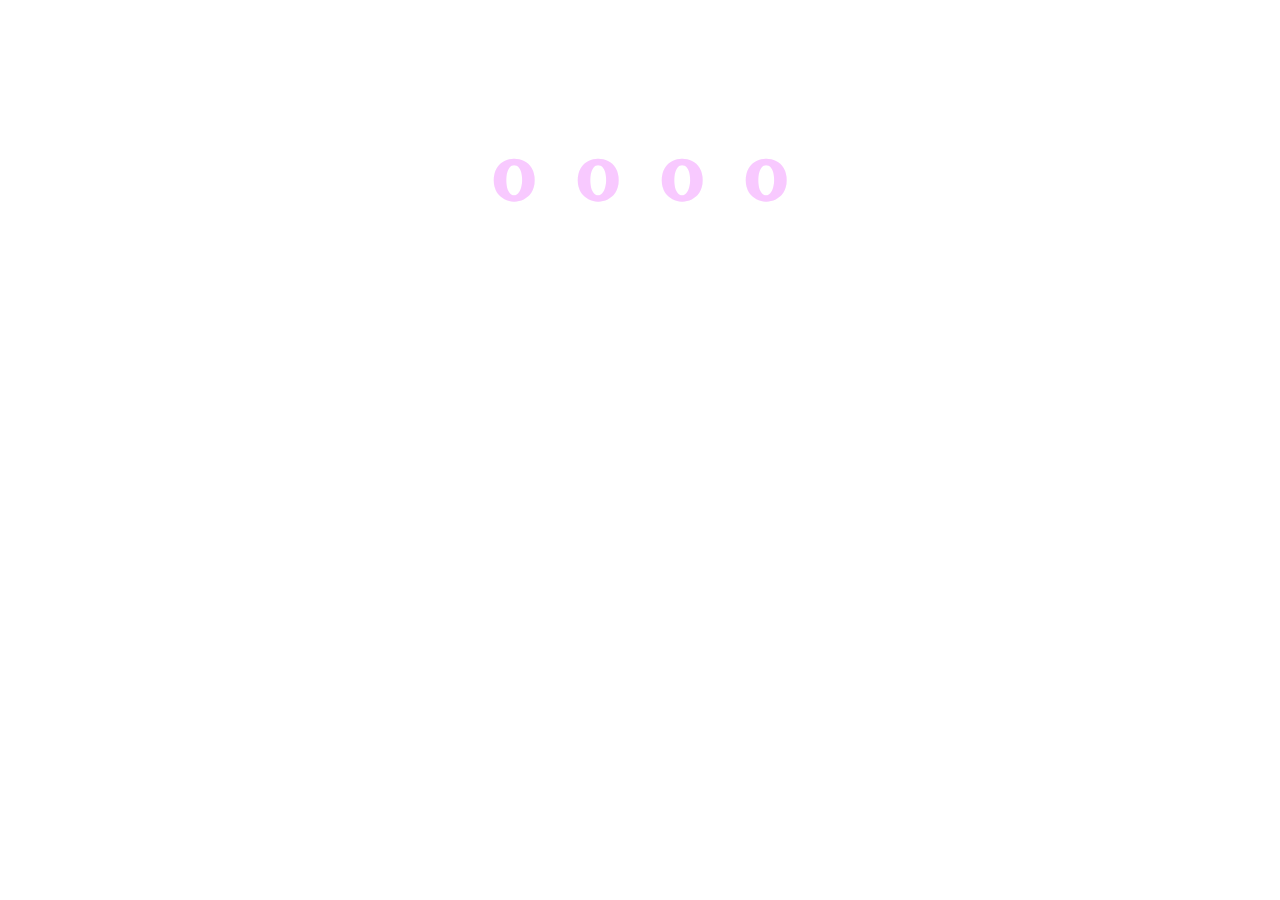
<file: countdown-timer/index.html>
<!DOCTYPE html>
<html lang="en">

<head>
  <meta charset="UTF-8">
  <meta http-equiv="X-UA-Compatible" content="IE=edge">
  <meta name="viewport" content="width=device-width, initial-scale=1.0">
  <title>Countdown Timer</title>
  <link rel="stylesheet" href="style.css">
  <script src="script.js" defer></script>
</head>

<body>

  <h1>Until XUXU's Birthday</h1>

  <div class="countdown-container">
    <div class="days-c">
      <p class="big-text" id="days">0</p>
      <span>days</span>
    </div>
    <div class="hours-c">
      <p class="big-text" id="hours">0</p>
      <span>hours</span>
    </div>
    <div class="mins-c">
      <p class="big-text" id="mins">0</p>
      <span>minutes</span>
    </div>
    <div class="seconds-c">
      <p class="big-text" id="seconds">0</p>
      <span>seconds</span>
    </div>
  </div>

</body>

</html>
</file>
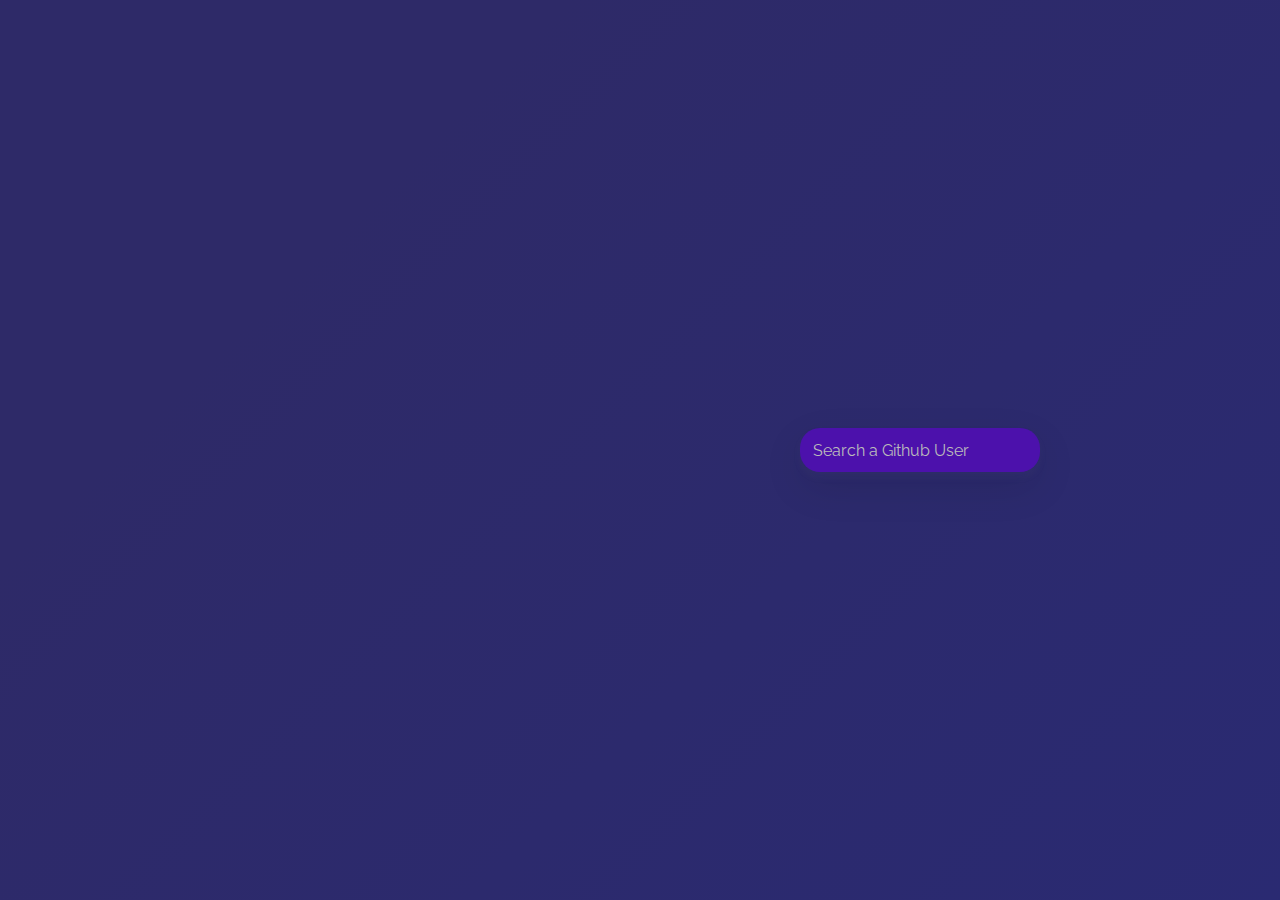
<file: github-profiles-app/index.html>
<!DOCTYPE html>
<html lang="en">

<head>
  <meta charset="UTF-8">
  <meta http-equiv="X-UA-Compatible" content="IE=edge">
  <meta name="viewport" content="width=device-width, initial-scale=1.0">
  <title>Github Profiles</title>
  <link rel="stylesheet" href="style.css">
  <script src="script.js" defer></script>
</head>

<body>
  <form id="form">
    <input type="text" id="search" class="search" placeholder="Search a Github User">
  </form>
  <main id="main"></main>

</body>

</html>
</file>
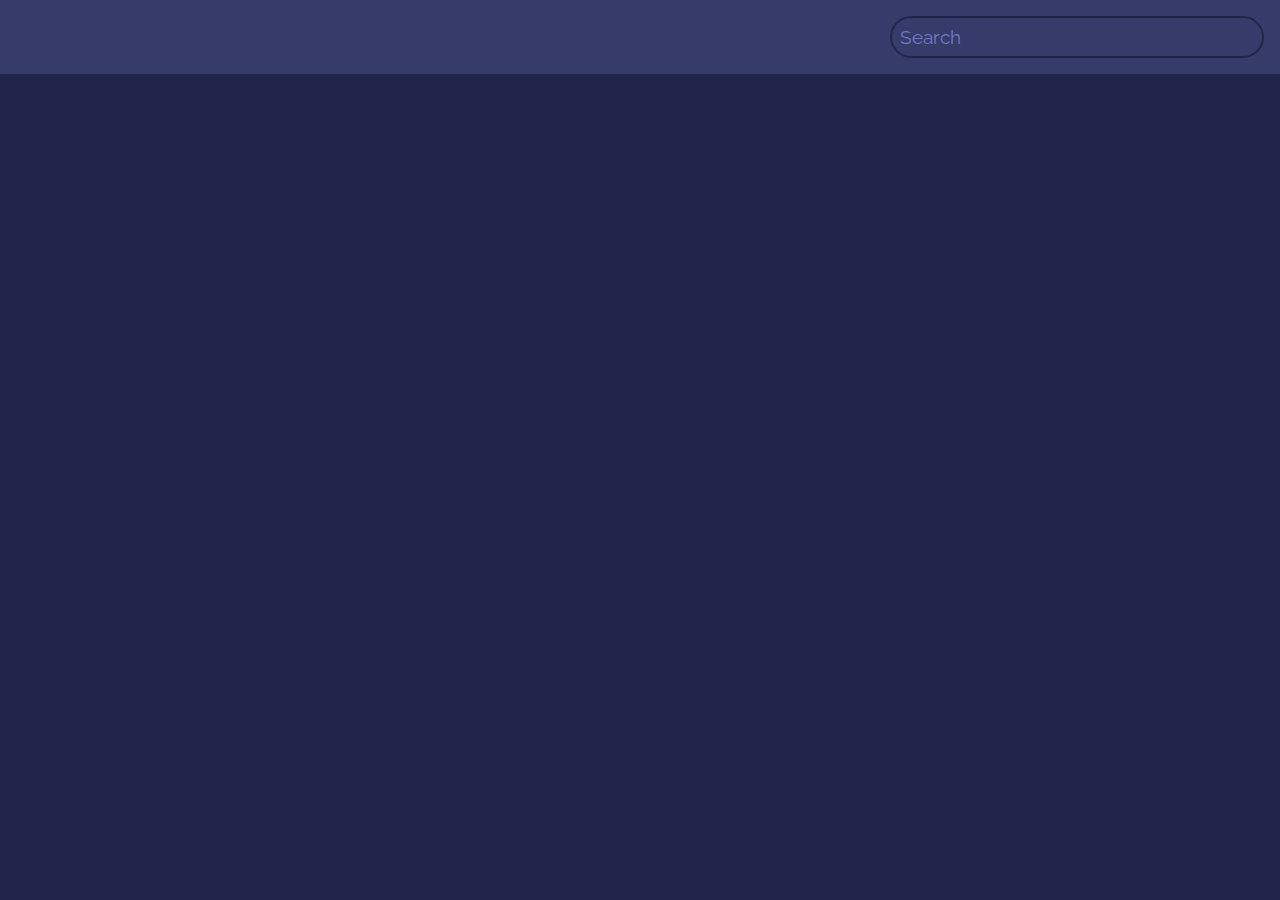
<file: movie-app/index.html>
<!DOCTYPE html>
<html lang="en">

<head>
  <meta charset="UTF-8">
  <meta http-equiv="X-UA-Compatible" content="IE=edge">
  <meta name="viewport" content="width=device-width, initial-scale=1.0">
  <title>Movie App</title>
  <link rel="stylesheet" href="style.css">
  <script src="script.js" defer></script>
</head>

<body>
  <header>
    <form id="form">
      <input type="text" id="search" placeholder="Search" class="search">
    </form>
  </header>
  <main id="main"></main>
</body>

</html>
</file>
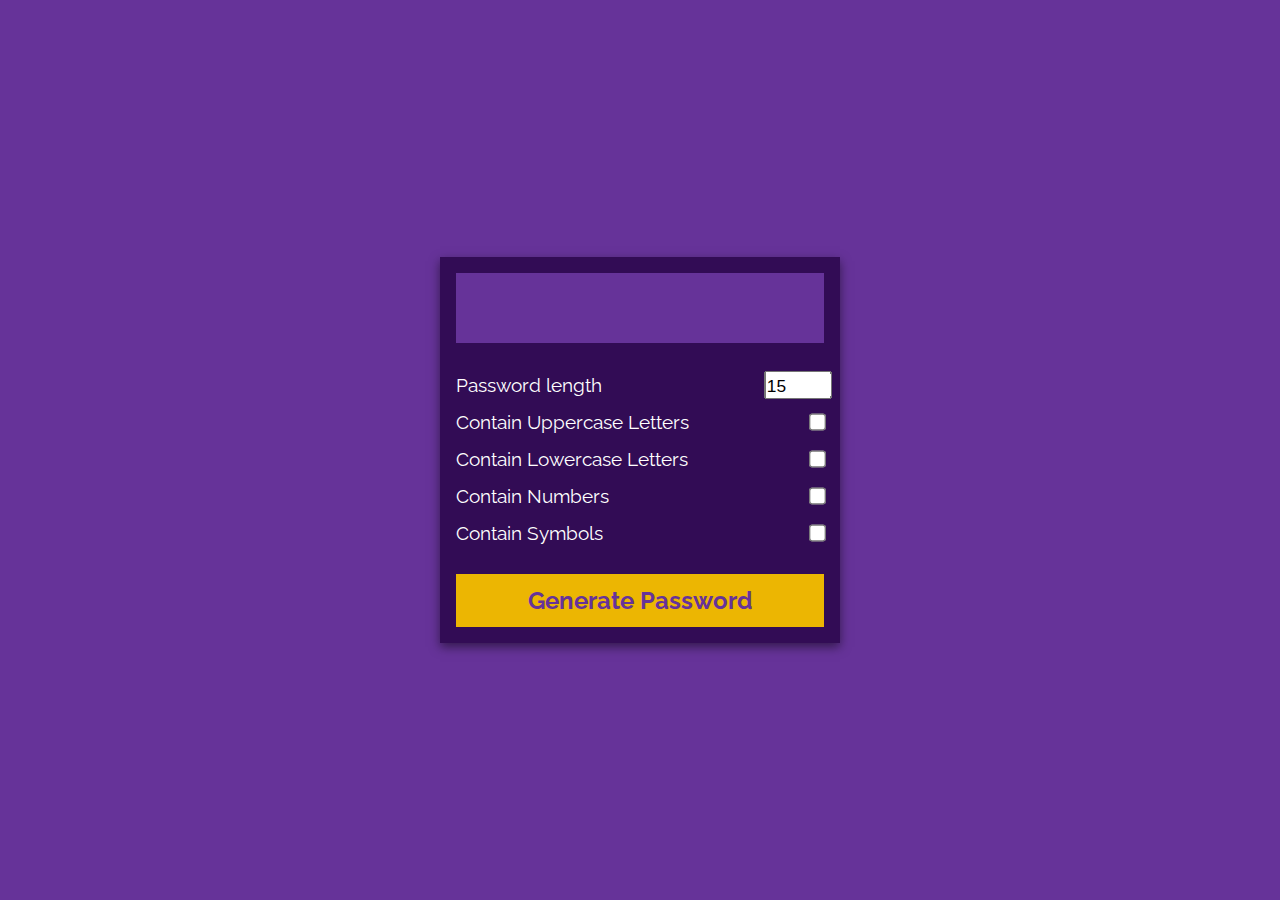
<file: password-generator/index.html>
<!DOCTYPE html>
<html lang="en">

<head>
  <meta charset="UTF-8">
  <meta http-equiv="X-UA-Compatible" content="IE=edge">
  <meta name="viewport" content="width=device-width, initial-scale=1.0">
  <title>Password Generator</title>
  <link rel="stylesheet" href="style.css">
  <script src="script.js" defer></script>
</head>

<body>
  <div class="pw-container">
    <div class="pw-header">
      <div class="pw">
        <span id="pw"></span>
        <button id="copy">Copy</button>
      </div>
    </div>
    <div class="pw-body">
      <div class="form-control">
        <label for="length">Password length</label>
        <input type="number" value="15" min="4" max="40" id="length">
      </div>
      <div class="form-control">
        <label for="upper">Contain Uppercase Letters</label>
        <input type="checkbox" id="upper">
      </div>
      <div class="form-control">
        <label for="lower">Contain Lowercase Letters</label>
        <input type="checkbox" id="lower">
      </div>
      <div class="form-control">
        <label for="number">Contain Numbers</label>
        <input type="checkbox" id="number">
      </div>
      <div class="form-control">
        <label for="symbol">Contain Symbols</label>
        <input type="checkbox" id="symbol">
      </div>
      <button class="generate" id="generate">
        Generate Password
      </button>
    </div>
  </div>

</body>

</html>
</file>
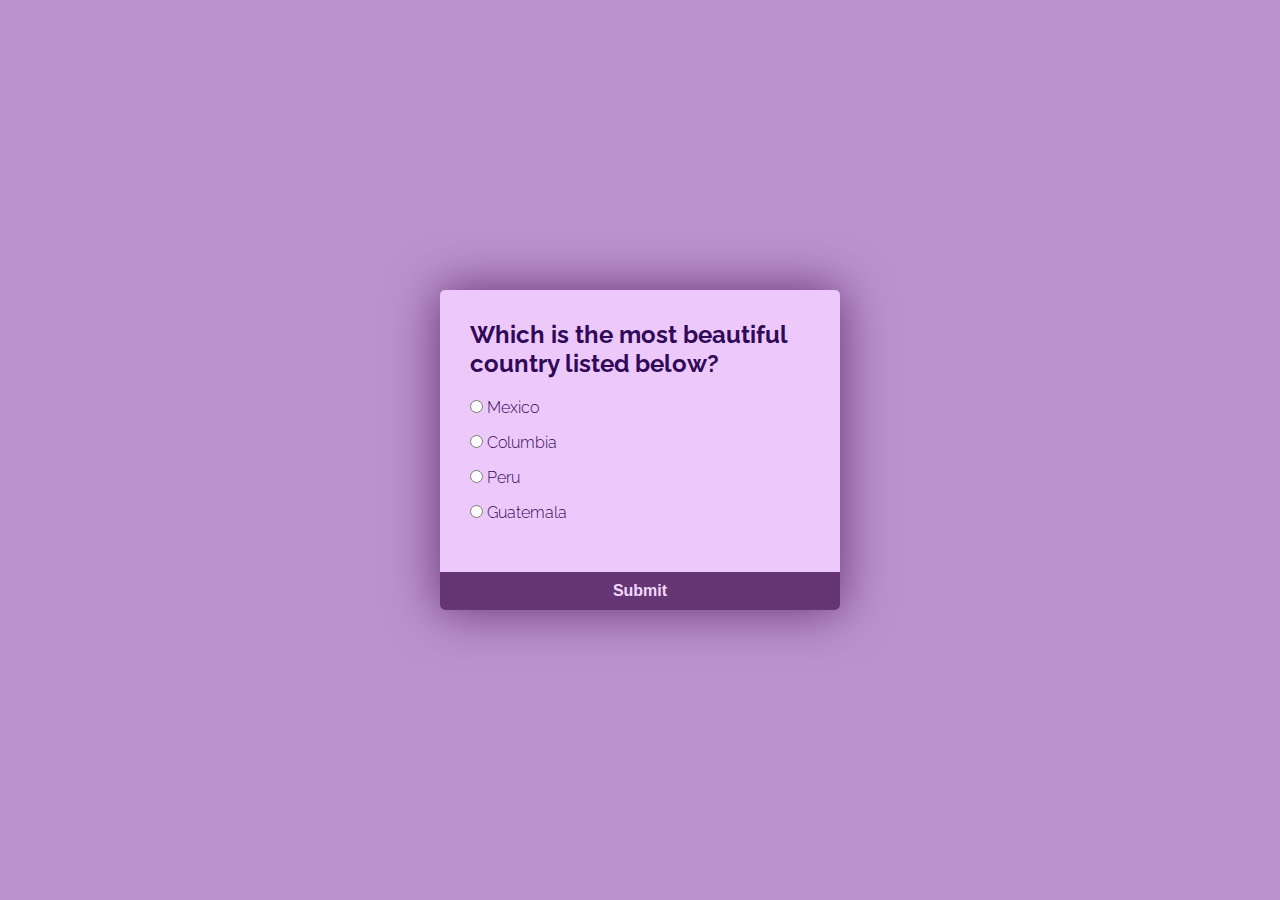
<file: quiz-app/index.html>
<!DOCTYPE html>
<html lang="en">

<head>
  <meta charset="UTF-8">
  <meta http-equiv="X-UA-Compatible" content="IE=edge">
  <meta name="viewport" content="width=device-width, initial-scale=1.0">
  <title>Quiz App</title>
  <link rel="stylesheet" href="style.css">
  <script src="script.js" defer></script>
</head>

<body>

  <div id="quiz-container">
    <div class="quiz-header">
      <h2 id="question">Question text</h2>
      <ul>
        <li>
          <input type="radio" name="answer" id="a" class="answer">
          <label for="a" id="a-text">Answers</label>
        </li>
        <li>
          <input type="radio" name="answer" id="b" class="answer">
          <label for="b" id="b-text">Answers</label>
        </li>
        <li>
          <input type="radio" name="answer" id="c" class="answer">
          <label for="c" id="c-text">Answers</label>
        </li>
        <li>
          <input type="radio" name="answer" id="d" class="answer">
          <label for="d" id="d-text">Answers</label>
        </li>
      </ul>
    </div>

    <button id="submit">Submit</button>
  </div>
</body>

</html>
</file>
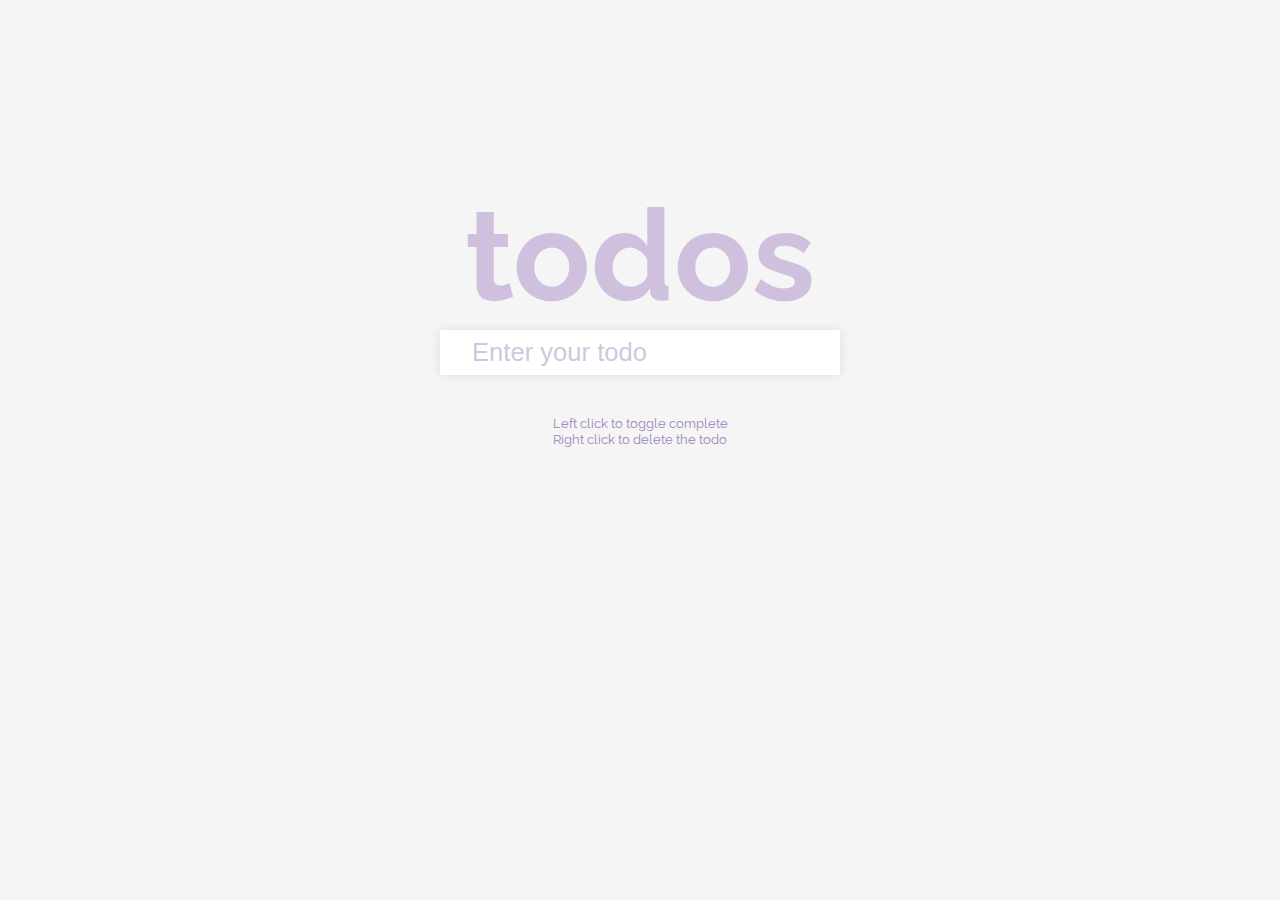
<file: todo-app/index.html>
<!DOCTYPE html>
<html lang="en">

<head>
  <meta charset="UTF-8">
  <meta http-equiv="X-UA-Compatible" content="IE=edge">
  <meta name="viewport" content="width=device-width, initial-scale=1.0">
  <title>ToDo App</title>
  <link rel="stylesheet" href="style.css">
  <script src="script.js" defer></script>
</head>

<body>
  <h1>todos</h1>
  <form id="form">
    <input type="text" id="input" class="input" placeholder="Enter your todo" autocomplete="off">
    <ul class="todos" id="todos">
    </ul>
  </form>
  <small>Left click to toggle complete<br>Right click to delete the todo</small>
</body>

</html>
</file>
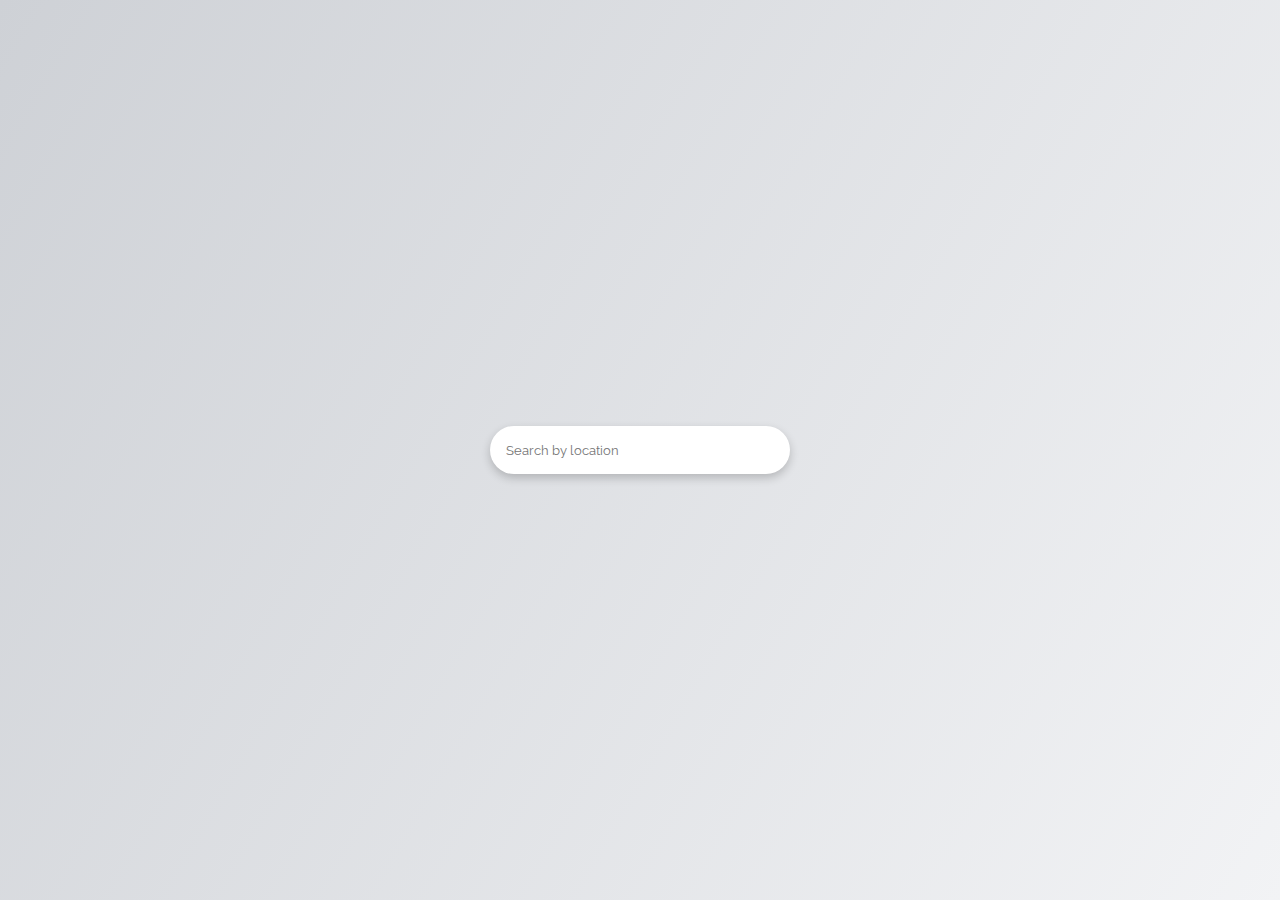
<file: weather-app/index.html>
<!DOCTYPE html>
<html lang="en">

<head>
  <meta charset="UTF-8">
  <meta http-equiv="X-UA-Compatible" content="IE=edge">
  <meta name="viewport" content="width=device-width, initial-scale=1.0">
  <title>Weather App</title>
  <link rel="stylesheet" href="style.css">
  <script src="script.js" defer></script>
</head>

<body>

  <form id="form">
    <input type="text" id="search" placeholder="Search by location" autocomplete="off">
  </form>
  <main id="main"></main>

</body>

</html>
</file>
<file: countdown-timer/style.css>
@import url('https://fonts.googleapis.com/css2?family=Aclonica&display=swap');

* {
  box-sizing: border-box;
  padding: 0;
  margin: 0;
}

body {
  background-image: url(https://images.unsplash.com/photo-1602521715918-e50cc83f7326?ixlib=rb-1.2.1&ixid=MnwxMjA3fDB8MHxwaG90by1wYWdlfHx8fGVufDB8fHx8&auto=format&fit=crop&w=764&q=80);
  background-size: cover;
  background-position: center center;
  min-height: 100vh;
  font-family: 'Aclonica', sans-serif;
  display: flex;
  flex-direction: column;
  align-items: center;
  color: #fff;
}

h1 {
  font-size: 1.5rem;
  margin-top: 80px;
  margin-bottom: 30px;
}

.countdown-container {
  padding: 0px 50px;
  display: flex;
  justify-content: center;
  flex-wrap: wrap;
  text-align: center;
}

.big-text {
  font-weight: bold;
  font-size: 3.5rem;
  line-height: 1;
  margin: 20px 20px 0 20px;
  color: rgb(248, 201, 255);
}

span {
  font-size: 1rem;
}
</file>
<file: github-profiles-app/style.css>
@import url('https://fonts.googleapis.com/css2?family=Raleway:wght@300;400;600&display=swap');

* {
  box-sizing: border-box;
  margin: 0;
  padding: 0;
  color: #eee;
}

body {
  font-family: 'Raleway', sans-serif;
  background-color: #2a2a72;
  background-image: linear-gradient(315deg, #2a2a72 0%, #2e2a68 74%);
  display: flex;
  flex-direction: column;
  align-items: center;
  justify-content: center;
  min-height: 100vh;
  padding: 20px;
  font-size: 1.2rem;
}

#form {
  max-width: 800px;
  display: flex;
  justify-content: flex-end;
  width: 100%;
  margin: 20px;
}

.search {
  width: 30%;
  background-color: #4c11ac;
  padding: 0.8rem;
  border-radius: 20px;
  border: none;
  font-size: 1rem;
  font-family: inherit;
  box-shadow:  0 5px 10px rgba(154, 160, 185, 0.05),
    0 15px 40px rgba(0, 0, 0, 0.1);
}

.search::placeholder {
  color: #bbb;
}

.search:focus{
  outline: none;
}

.card {
  background-color: #4c2885;
    background-image: linear-gradient(315deg, #4c2885 0%, #4c11ac 100%);
    border-radius: 20px;
    box-shadow:  0 5px 10px rgba(154, 160, 185, 0.05),
    0 15px 40px rgba(0, 0, 0, 0.1);
    display: flex;
    padding: 3rem;
    max-width: 800px;
    text-shadow: rgb(33, 33, 33) 0 0 15px;
}

.avatar {
  width: 200px;
  height: 200px;
  border-radius: 50%;
  box-shadow: #2a2a72 5px 5px 40px 10px;
  margin-right: 2rem;
  margin-top: 1rem;
}

.user-info h4 {
  margin-bottom: 20px;
  color: #bbb;
}


.info {
  display: flex;
  justify-content: space-between;
  list-style-type: none;
  max-width: 300px;
  margin: 15px 0;
}

.info li strong {
  font-size: 0.9rem;
  margin-left: 5px;
  color: #aaa
}

.repo {
  display: inline-block;
  text-decoration: none;
  background-color: #2a2a72;
  border-radius: 5px;
  padding: 0.25rem 0.5rem;
  margin: 0 0.5rem 0.5rem 0;
  font-size: 1rem;
}
</file>
<file: movie-app/style.css>
@import url('https://fonts.googleapis.com/css2?family=Raleway:wght@300;400;600&display=swap');

* {
  box-sizing: border-box;
  margin: 0;
  padding: 0;
}

body {
  font-family: 'Raleway', sans-serif;
  background-color: #22254b;
}

header {
  background-color: #373b69;
  display: flex;
  justify-content: flex-end;
  padding: 1rem;
}

header form {
  width:30%
}

.search {
  background-color: transparent;
  border: 2px solid #22254b;
  border-radius: 50px;
  padding: 0.5rem;
  width: 100%;
  font-size: 1.2rem;
  font-family: inherit;
  color: #eee;
}

.search::placeholder {
  color: #7378c5;
}

.search:focus {
  background-color: #22254b;
  outline: none;
}

main {
  display: flex;
  justify-content: center;
  align-items: center;
  flex-wrap: wrap;
}

.movie {
  width: 300px;
  min-height: 500px;
  background-color: #373b69;
  border-radius: 3px;
  box-shadow: 0 4px 5px rgba(0,0,0,0.2);
  margin: 1.2rem;
  overflow: hidden;
  position: relative;
}

.movie img {
  max-width: 100%;
}

.movie-info {
  display: flex;
  justify-content: space-between;
  align-items: center;
  padding:1rem;
  color: #eee;
  letter-spacing: 0.5px;
}

.movie-info span {
  background-color: #22254b;
  border-radius: 5px;
  padding: 0.25rem 0.5rem;
  font-weight: bold;
}

.movie-info span.green {
  color: green;  
}

.movie-info span.orange {
  color: orange;
}

.movie-info span.red {
  color: red;
}

.overview {
  position: absolute;
  left: 0;
  right: 0;
  bottom:0;
  background-color: #eee;
  opacity: 0.9;
  padding: 3rem 2rem;
  line-height: 1.4rem;
  transform: translateY(101%);
  transition: transform 0.3s ease-in-out;
  overflow: auto;
  max-height: 100%;
}

.overview h3 {
  margin-bottom: 20px;
}

.movie:hover .overview {
  transform: translateY(0);
}
</file>
<file: password-generator/style.css>
@import url('https://fonts.googleapis.com/css2?family=Raleway:wght@300;400;600&display=swap');

* {
  box-sizing: border-box;
  margin: 0;
  padding: 0;
}

body {
  font-family: 'Raleway', sans-serif;
  background-color: rebeccapurple;
  color: white;
  display: flex;
  justify-content: center;
  align-items: center;
  min-height: 100vh;
  font-size: 1.2rem;
}

button {
  font-family: inherit;
}

.pw-container {
  width: 400px;
  background-color: rgb(50, 12, 85);
  box-shadow: 0 4px 10px rgba(0, 0, 0, 0.5);
}

.pw-header {
  padding: 1rem;
  font-size: 1.5rem;
}

.pw {
  background-color: rebeccapurple;
  color: rgb(197, 135, 235);
  padding: 1rem;
  width: 100%;
  display: flex;
  align-items: center;
  position: relative;
  height: 70px;
}

.pw #pw {
  overflow: auto;
}

.pw #pw::-webkit-scrollbar {
  display: none;
}

.pw button {
  position: absolute;
  top:0;
  right:0.2rem;
  transform:translate(0, 20%);
  border:none;
  padding: 0.25rem;
  background-color: white;
  color: rebeccapurple;
  opacity:0;
  transition: opacity 0.2s ease, transform 0.2s ease;
  cursor: pointer;
  font-size: 1.2rem;
  font-weight: bold;
}

.pw:hover button {
  opacity: 0.8;
  transform:translate(0, -20%);
}

.pw-body {
  margin:0 1rem 1rem;
}

.form-control {
  margin: 15px 0;
  display: flex;
  justify-content: space-between;
}

.form-control input {
  transform: scale(1.3);
}

.generate {
  margin-top: 30px;
  width: 100%;
  background-color: #ecb602;
  border: none;
  color: rebeccapurple;
  cursor: pointer;
  display: block;
  font-size: 1.5rem;
  font-weight: bold;
  padding: 0.75rem;
}
</file>
<file: quiz-app/style.css>
@import url('https://fonts.googleapis.com/css2?family=Raleway:wght@300;400;600&display=swap');

* {
  box-sizing: border-box;
  margin: 0;
  padding: 0;
}

body {
  font-family: 'Raleway', sans-serif;
  color: #300a58;
  background-color: #bb92ce;
  min-height: 100vh;
  display: flex;
  align-items: center;
  justify-content: center;
}

#quiz-container {
  background-color: #edc9fb;
  border-radius: 5px;
  width: 400px;
  max-width: 100%;
  box-shadow: 0 0 50px 1px #663573;
  overflow: hidden;
}

.quiz-header {
  padding: 30px;
}

ul {
  margin: 20px 0;
  list-style-type: none;
}

ul li {
  margin: 1rem 0;
  font-size: 1rem;
  font-weight: 300;
}

ul li label {
  cursor: pointer;
}

button {
  color: #f1d9fd;
  font-size: 1rem;
  font-weight: 600;
  display: block;  
  background-color: #663573;
  width: 100%;
  padding: 10px;
  border: none;
}

button:hover {
  cursor: pointer;
  background-color: #592169;
}

button:active {
  background-color: #9132ac;
}

h3 {
  text-align: center;
  margin: 100px auto;
}
</file>
<file: todo-app/style.css>
@import url('https://fonts.googleapis.com/css2?family=Raleway:wght@300;400;600&display=swap');

* {
  box-sizing: border-box;
  margin: 0;
  padding: 0;
}

body {
  font-family: 'Raleway', sans-serif;
  background-color: #f5f5f5;
}

h1 {
  text-align: center;
  color: rgba(131, 87, 175, 0.806);
  font-size: 8rem;
  opacity: 0.4;
  margin-top: 20vh;
}

form {
  width: 400px;
  max-width: 100%;
  margin: auto;
  box-shadow: 0 0 10px rgba(0, 0, 0, 0.1);
}

.input {
  display: block;
  width: 100%;
  padding: 0.5rem 2rem;
  font-size: 1.6rem;
  border: none;
  color: rgb(160, 121, 198);
}

.input::placeholder {
  color: rgba(186, 170, 202, 0.675);
}

.input:focus {
  outline: none;
}

.todos {
  background-color: white;
  list-style-type: none;
}

.todos li {
  font-size: 1.4rem;
  padding: 0.5rem 2em;
  color: rgb(97, 63, 130);
  border-top: 1px solid #e5e5e5;
  cursor: pointer;
}

.todos  li.completed {
  color: rgba(186, 170, 202, 0.675);
  text-decoration: line-through
}

small {
  display: block;
  text-align: center;
  margin: 40px auto;
  color: rgb(158, 131, 184);
}
</file>
<file: weather-app/style.css>
@import url('https://fonts.googleapis.com/css2?family=Raleway:wght@300;400;600&display=swap');

* {
  box-sizing: border-box;
  margin: 0;
  padding: 0;
}

body {
  font-family: 'Raleway', sans-serif;
  background: linear-gradient(300deg, #f2f3f5,#CED1D6);
  display: flex;
  justify-content: center;
  align-items: center;
  flex-direction: column;
  min-height: 100vh;
}

input {
  border: none;
  border-radius: 25px;
  padding: 1rem;
  font-family: inherit;
  box-shadow: 0 4px 10px rgba(0, 0, 0, 0.2);
  min-width: 300px;
}

input:focus {
  outline: none;
}

.weather {
  font-size: 2rem;
  text-transform: uppercase;
  margin: 20px;
  text-align: center;
}

.weather h4 {
  color: #848C9B ;

}

.weather .wandt {
  display: flex;
  margin-top: 20px;
  margin-bottom: 20px;
}

.weather .show-weather {
  display: flex;
  flex-direction: column;
}

.weather small {
  font-size: 1rem;
}
</file>
